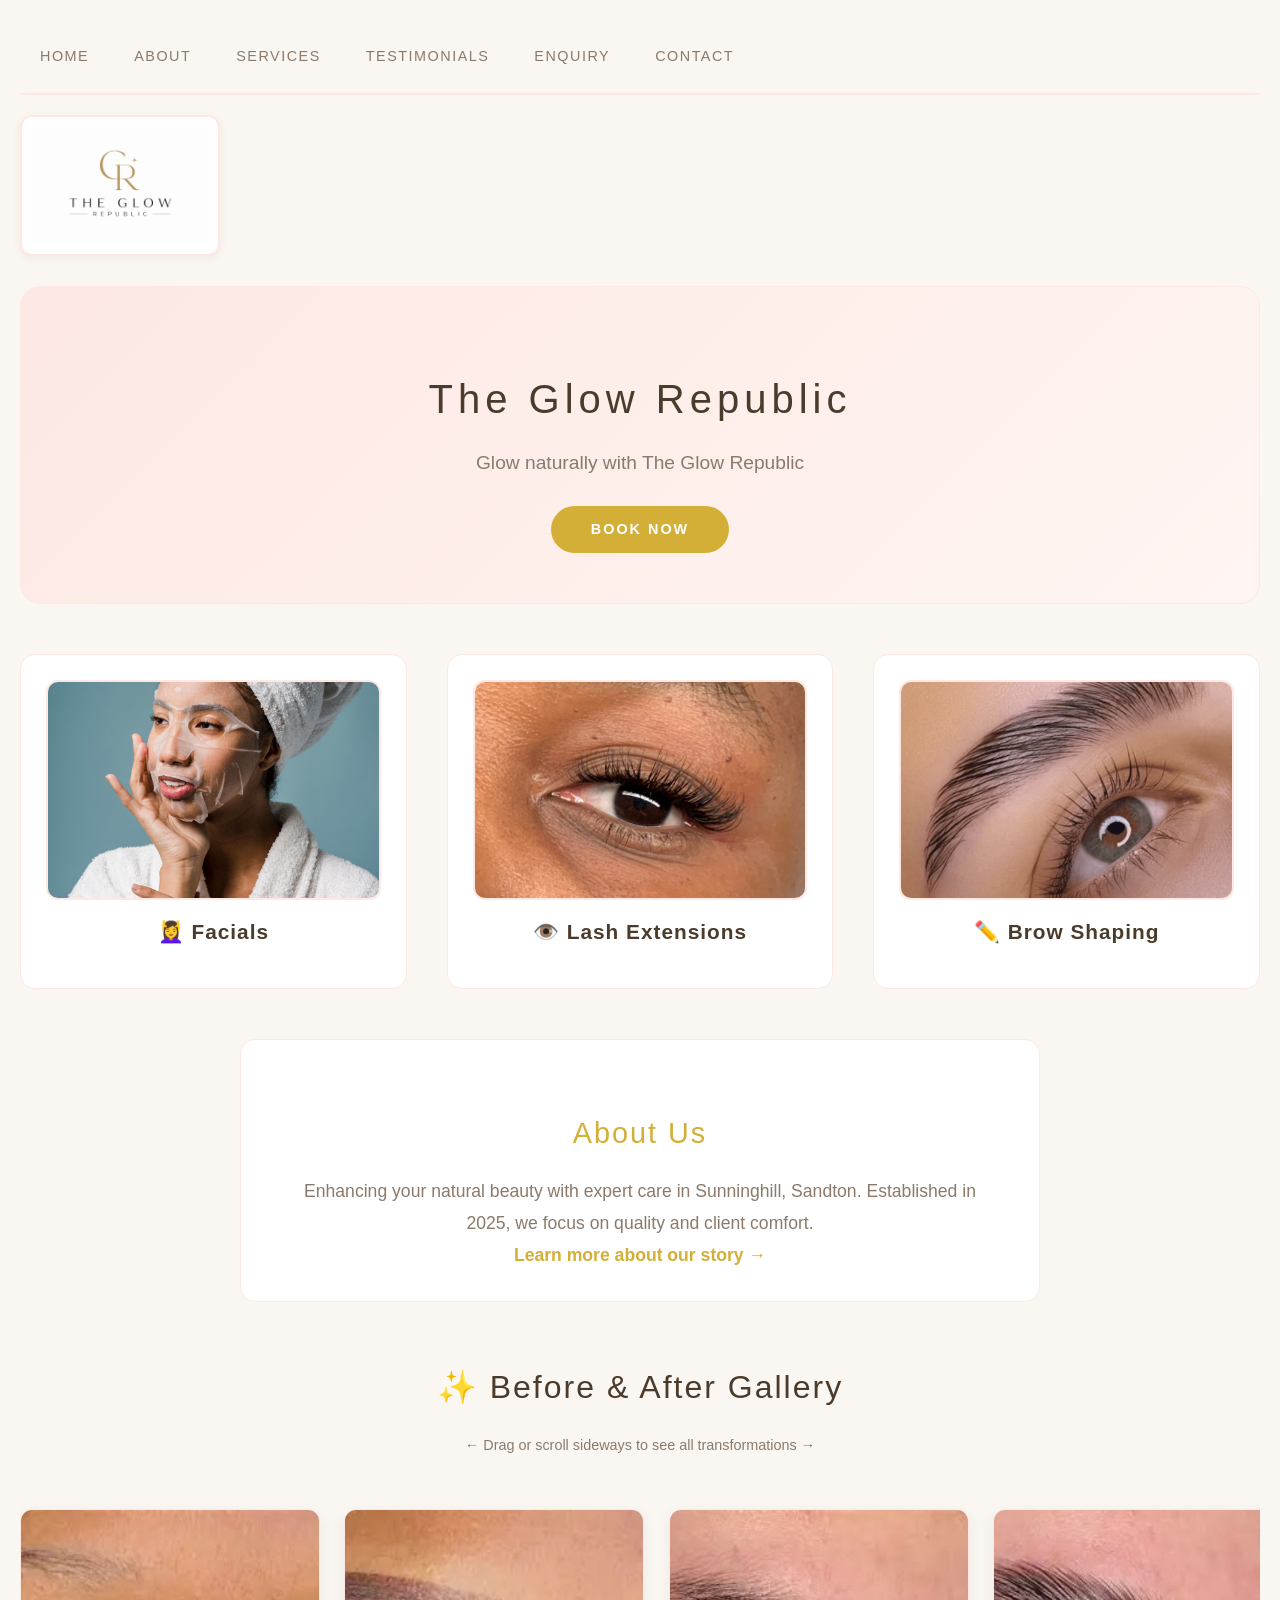
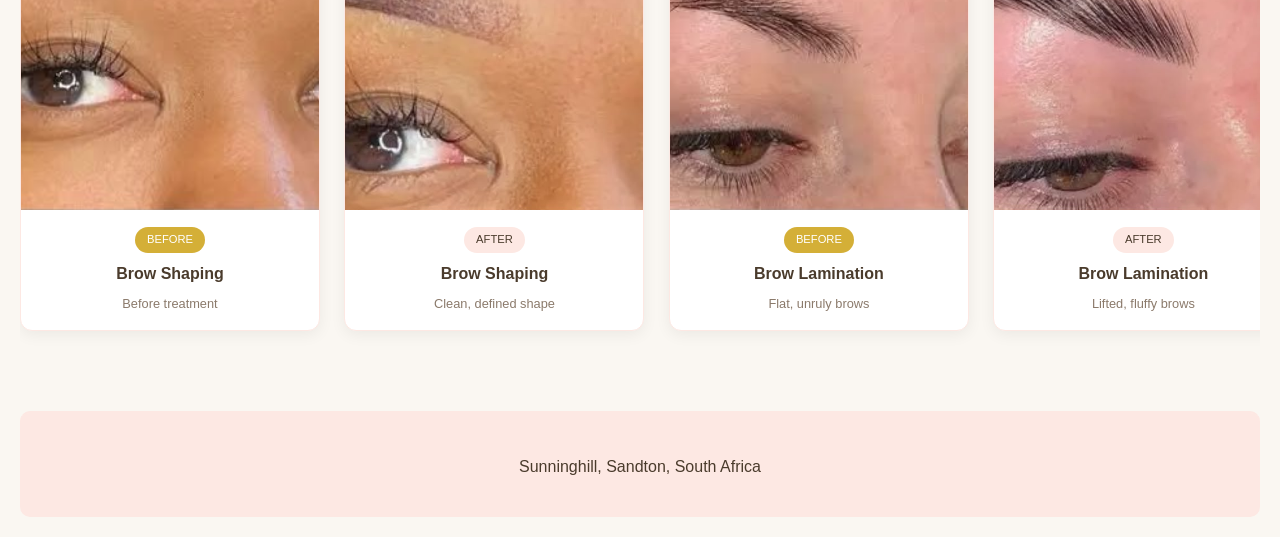
<file: index.html>
<!DOCTYPE html>
<html>
<head>
    <title>The Glow Republic | Brow Lamination, Lash Extensions & Facials in Sunninghill, Sandton</title>
    <link rel="stylesheet" href="css/style.css">
    <meta name="description" content="The Glow Republic offers premium brow lamination, lash extensions, and facial treatments in Sunninghill, Sandton. Book your appointment today and glow naturally.">
    <style>
        .hero {
            text-align: center;
            margin: 30px 0 50px;
            background: linear-gradient(135deg, #fde8e3, #fff5f2);
            padding: 50px 30px;
            border-radius: 20px;
            border: 1px solid #fde8e3;
        }
        
        .hero h1 {
            font-size: 2.5rem;
            font-weight: 300;
            letter-spacing: 5px;
            margin-bottom: 15px;
            color: #4a3b2c;
        }
        
        .hero p {
            font-size: 1.2rem;
            color: #8b7a6b;
            margin-bottom: 25px;
        }
        
        .btn {
            display: inline-block;
            background-color: #d4af37;
            color: white;
            padding: 12px 40px;
            border: none;
            text-decoration: none;
            letter-spacing: 2px;
            font-size: 0.9rem;
            transition: all 0.3s ease;
            border-radius: 30px;
            font-weight: bold;
        }
        
        .btn:hover {
            background-color: #c49a3a;
            transform: scale(1.05);
        }
        
        .services-row {
            display: flex;
            gap: 40px;
            justify-content: center;
            flex-wrap: wrap;
            margin: 50px 0;
        }
        
        .service-item {
            text-align: center;
            flex: 1;
            min-width: 250px;
            background: white;
            padding: 25px;
            border-radius: 15px;
            border: 1px solid #fde8e3;
            transition: all 0.3s ease;
        }
        
        .service-item:hover {
            border-color: #d4af37;
            transform: translateY(-5px);
            box-shadow: 0 8px 25px rgba(212, 175, 55, 0.12);
        }
        
        .service-item img {
            width: 100%;
            max-width: 350px;
            height: 220px;
            object-fit: cover;
            border-radius: 12px;
            border: 2px solid #fde8e3;
        }
        
        .service-item h3 {
            margin-top: 15px;
            color: #4a3b2c;
            font-size: 1.3rem;
            font-weight: 600;
        }
        
        .gallery-section {
            margin: 60px 0;
        }
        
        .gallery-title {
            text-align: center;
            margin-bottom: 30px;
        }
        
        .gallery-title h2 {
            color: #4a3b2c;
            font-size: 2rem;
        }
        
        .gallery-title p {
            color: #8b7a6b;
            font-size: 0.9rem;
        }
        
        .scroll-container {
            overflow-x: auto;
            white-space: nowrap;
            padding: 20px 0;
            scroll-behavior: smooth;
            cursor: grab;
        }
        
        .scroll-container:active {
            cursor: grabbing;
        }
        
        .scroll-wrapper {
            display: inline-block;
            white-space: nowrap;
        }
        
        .gallery-item {
            display: inline-block;
            width: 300px;
            margin-right: 20px;
            background: white;
            border-radius: 12px;
            overflow: hidden;
            border: 1px solid #fde8e3;
            transition: all 0.3s ease;
            white-space: normal;
            vertical-align: top;
        }
        
        .gallery-item:hover {
            border-color: #d4af37;
            transform: translateY(-5px);
            box-shadow: 0 8px 25px rgba(212, 175, 55, 0.12);
        }
        
        .gallery-item img {
            width: 100%;
            height: 300px;
            object-fit: cover;
            display: block;
        }
        
        .gallery-caption {
            padding: 15px;
            text-align: center;
        }
        
        .gallery-caption h4 {
            color: #4a3b2c;
            margin-bottom: 5px;
            font-size: 1rem;
        }
        
        .gallery-caption p {
            color: #8b7a6b;
            font-size: 0.8rem;
            margin: 0;
        }
        
        .before-badge {
            display: inline-block;
            background-color: #d4af37;
            color: white;
            font-size: 0.7rem;
            padding: 4px 12px;
            border-radius: 20px;
            margin-bottom: 8px;
        }
        
        .after-badge {
            display: inline-block;
            background-color: #fde8e3;
            color: #4a3b2c;
            font-size: 0.7rem;
            padding: 4px 12px;
            border-radius: 20px;
            margin-bottom: 8px;
        }
        
        .scroll-container::-webkit-scrollbar {
            height: 8px;
        }
        
        .scroll-container::-webkit-scrollbar-track {
            background: #fde8e3;
            border-radius: 10px;
        }
        
        .scroll-container::-webkit-scrollbar-thumb {
            background: #d4af37;
            border-radius: 10px;
        }
        
        .scroll-container::-webkit-scrollbar-thumb:hover {
            background: #c49a3a;
        }
        
        .logo-container {
            text-align: center;
            margin: 20px 0;
        }
        
        .site-logo {
            max-width: 200px;
            width: 100%;
            height: auto;
            background-color: white;
            padding: 10px;
            border-radius: 12px;
            border: 2px solid #fde8e3;
        }
        
        nav {
            padding: 20px 0 20px 20px;
            margin-bottom: 20px;
            border-bottom: 2px solid #fde8e3;
        }
        
        nav a {
            color: #8b7a6b;
            text-decoration: none;
            margin-right: 25px;
            font-size: 0.9rem;
            letter-spacing: 1.5px;
            text-transform: uppercase;
            font-weight: 500;
        }
        
        nav a:hover {
            color: #d4af37;
        }
        
        .about-section {
            background: white;
            padding: 30px;
            border-radius: 15px;
            border: 1px solid #fde8e3;
            margin: 30px 0;
            max-width: 800px;
            margin-left: auto;
            margin-right: auto;
        }
        
        .about-section h2 {
            color: #d4af37;
            text-align: center;
            font-size: 1.8rem;
        }
        
        .about-section p {
            text-align: center;
            color: #8b7a6b;
            font-size: 1.1rem;
            max-width: 700px;
            margin: 0 auto;
        }
        
        .about-section a {
            color: #d4af37;
            font-weight: bold;
        }
        
        .about-section a:hover {
            text-decoration: underline;
        }
        
        footer {
            text-align: center;
            padding: 40px 0 20px;
            border-top: 2px solid #fde8e3;
            margin-top: 50px;
            background-color: #fde8e3;
            border-radius: 10px;
        }
        
        footer p {
            color: #4a3b2c;
            font-weight: 500;
        }
        
        @media (max-width: 768px) {
            .services-row {
                flex-direction: column;
                gap: 30px;
            }
            .gallery-item {
                width: 260px;
            }
            .gallery-item img {
                height: 260px;
            }
            nav a {
                margin-right: 15px;
                font-size: 0.7rem;
            }
            .hero h1 {
                font-size: 1.8rem;
            }
            .service-item img {
                max-width: 100%;
                height: 180px;
            }
            .hero {
                padding: 30px 20px;
            }
            .site-logo {
                max-width: 140px;
                padding: 8px;
            }
        }
    </style>
</head>
<body>

    <nav>
        <a href="index.html">HOME</a>
        <a href="about.html">ABOUT</a>
        <a href="services.html">SERVICES</a>
        <a href="testimonials.html">TESTIMONIALS</a>
        <a href="enquiry.html">ENQUIRY</a>
        <a href="contact.html">CONTACT</a>
    </nav>

    <div class="logo-container">
        <img src="images/The Glow Republic logo.png" alt="The Glow Republic Logo" class="site-logo">
    </div>

    <div class="hero">
        <h1>The Glow Republic</h1>
        <p>Glow naturally with The Glow Republic</p>
        <a href="contact.html" class="btn">BOOK NOW</a>
    </div>

    <div class="services-row">
        <div class="service-item">
            <img src="images/Facials.jpg" alt="Facials">
            <h3>💆‍♀️ Facials</h3>
        </div>
        <div class="service-item">
            <img src="images/Lash Extensions.webp" alt="Lash Extensions">
            <h3>👁️ Lash Extensions</h3>
        </div>
        <div class="service-item">
            <img src="images/Brow Shaping.png" alt="Brow Shaping">
            <h3>✏️ Brow Shaping</h3>
        </div>
    </div>

    <div class="about-section">
        <h2>About Us</h2>
        <p>Enhancing your natural beauty with expert care in Sunninghill, Sandton. Established in 2025, we focus on quality and client comfort.</p>
        <p><a href="about.html">Learn more about our story →</a></p>
    </div>

    <div class="gallery-section">
        <div class="gallery-title">
            <h2>✨ Before & After Gallery</h2>
            <p>← Drag or scroll sideways to see all transformations →</p>
        </div>
        
        <div class="scroll-container">
            <div class="scroll-wrapper">
                <div class="gallery-item">
                    <img src="images/Brow Shaping before.jpeg" alt="Brows before">
                    <div class="gallery-caption">
                        <span class="before-badge">BEFORE</span>
                        <h4>Brow Shaping</h4>
                        <p>Before treatment</p>
                    </div>
                </div>
                <div class="gallery-item">
                    <img src="images/Brow Shaping after.jpeg" alt="Brows after">
                    <div class="gallery-caption">
                        <span class="after-badge">AFTER</span>
                        <h4>Brow Shaping</h4>
                        <p>Clean, defined shape</p>
                    </div>
                </div>
                <div class="gallery-item">
                    <img src="images/Brow Lamination before.jpeg" alt="Brow lamination before">
                    <div class="gallery-caption">
                        <span class="before-badge">BEFORE</span>
                        <h4>Brow Lamination</h4>
                        <p>Flat, unruly brows</p>
                    </div>
                </div>
                <div class="gallery-item">
                    <img src="images/Brow Lamination after.jpeg" alt="Brow lamination after">
                    <div class="gallery-caption">
                        <span class="after-badge">AFTER</span>
                        <h4>Brow Lamination</h4>
                        <p>Lifted, fluffy brows</p>
                    </div>
                </div>
                <div class="gallery-item">
                    <img src="images/Classic Lashes before.jpg" alt="Lashes before">
                    <div class="gallery-caption">
                        <span class="before-badge">BEFORE</span>
                        <h4>Classic Lashes</h4>
                        <p>Short natural lashes</p>
                    </div>
                </div>
                <div class="gallery-item">
                    <img src="images/Classic Lashes after.jpg" alt="Lashes after">
                    <div class="gallery-caption">
                        <span class="after-badge">AFTER</span>
                        <h4>Classic Lashes</h4>
                        <p>Natural extension set</p>
                    </div>
                </div>
                <div class="gallery-item">
                    <img src="images/Volume Lashes Before.png" alt="Volume lashes before">
                    <div class="gallery-caption">
                        <span class="before-badge">BEFORE</span>
                        <h4>Volume Lashes</h4>
                        <p>Sparse thin lashes</p>
                    </div>
                </div>
                <div class="gallery-item">
                    <img src="images/Volume Lashes After.jpeg" alt="Volume lashes after">
                    <div class="gallery-caption">
                        <span class="after-badge">AFTER</span>
                        <h4>Volume Lashes</h4>
                        <p>Full dramatic set</p>
                    </div>
                </div>
                <div class="gallery-item">
                    <img src="images/Deep Clean Facial.jpg" alt="Deep clean facial before">
                    <div class="gallery-caption">
                        <span class="before-badge">BEFORE</span>
                        <h4>Deep Clean Facial</h4>
                        <p>Congested dull skin</p>
                    </div>
                </div>
                <div class="gallery-item">
                    <img src="images/Deep Clean Facial after.jpg" alt="Deep clean facial after">
                    <div class="gallery-caption">
                        <span class="after-badge">AFTER</span>
                        <h4>Deep Clean Facial</h4>
                        <p>Clear glowing skin</p>
                    </div>
                </div>
                <div class="gallery-item">
                    <img src="images/algae.png" alt="Algae peel before">
                    <div class="gallery-caption">
                        <span class="before-badge">BEFORE</span>
                        <h4>Hydrating Facial</h4>
                        <p>Dry dehydrated skin</p>
                    </div>
                </div>
                <div class="gallery-item">
                    <img src="images/algae peel after.png" alt="Algae peel after">
                    <div class="gallery-caption">
                        <span class="after-badge">AFTER</span>
                        <h4>Hydrating Facial</h4>
                        <p>Plump radiant skin</p>
                    </div>
                </div>
                <div class="gallery-item">
                    <img src="images/Our Studio.jpeg" alt="Studio">
                    <div class="gallery-caption">
                        <h4>Our Studio</h4>
                        <p>Relaxing space</p>
                    </div>
                </div>
                <div class="gallery-item">
                    <img src="images/Lash Application.jpg" alt="Lash application">
                    <div class="gallery-caption">
                        <h4>Lash Application</h4>
                        <p>Precision and care</p>
                    </div>
                </div>
                <div class="gallery-item">
                    <img src="images/Custom Facial.jpg" alt="Facial treatment">
                    <div class="gallery-caption">
                        <h4>Custom Facial</h4>
                        <p>Tailored to your skin</p>
                    </div>
                </div>
                <div class="gallery-item">
                    <img src="images/Warm Welcome.jpg" alt="Reception">
                    <div class="gallery-caption">
                        <h4>Warm Welcome</h4>
                        <p>Comfortable, elegant</p>
                    </div>
                </div>
            </div>
        </div>
    </div>

    <footer>
        <p>Sunninghill, Sandton, South Africa</p>
    </footer>

</body>
</html>
</file>
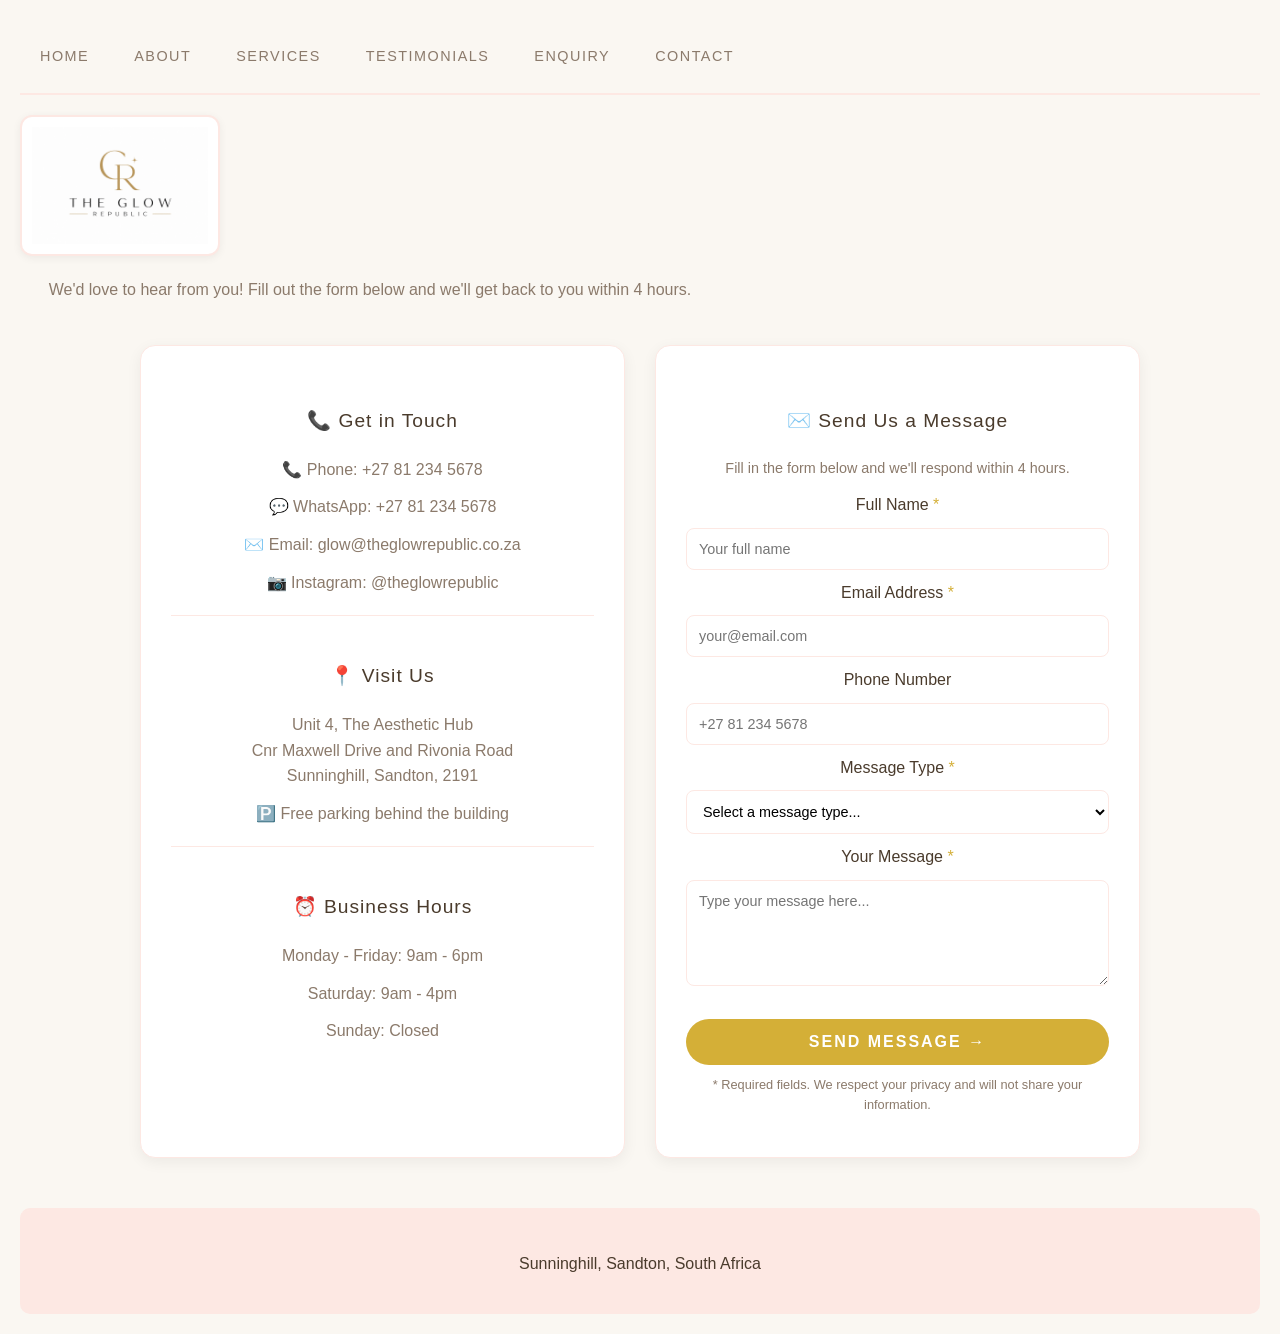
<file: contact.html>
<!DOCTYPE html>
<html lang="en">
<head>
    <meta charset="UTF-8">
    <meta name="viewport" content="width=device-width, initial-scale=1.0">
    <title>Contact The Glow Republic | Book Your Appointment in Sunninghill, Sandton</title>
    <meta name="description" content="Contact The Glow Republic to book your brow, lash, or facial treatment in Sunninghill, Sandton. Call, WhatsApp, or email us today.">
    <link rel="stylesheet" href="css/style.css">
    <style>
        .two-columns {
            display: flex;
            gap: 30px;
            max-width: 1000px;
            margin: 40px auto;
            flex-wrap: wrap;
        }
        
        .contact-card {
            flex: 1;
            background: white;
            padding: 30px;
            text-align: center;
            border: 1px solid #fde8e3;
            transition: all 0.3s ease;
            min-width: 250px;
            border-radius: 15px;
        }
        
        .contact-card:hover {
            border-color: #d4af37;
            box-shadow: 0 8px 25px rgba(212, 175, 55, 0.08);
        }
        
        .contact-card h3 {
            margin-bottom: 20px;
            color: #4a3b2c;
            letter-spacing: 1px;
            font-size: 1.2rem;
        }
        
        .contact-card p {
            margin-bottom: 12px;
            color: #8b7a6b;
            line-height: 1.6;
        }
        
        input, select, textarea {
            width: 100%;
            padding: 12px;
            margin: 10px 0;
            border: 1px solid #fde8e3;
            border-radius: 8px;
            background-color: white;
            font-family: inherit;
            font-size: 0.9rem;
            transition: all 0.3s ease;
        }
        
        input:focus, select:focus, textarea:focus {
            outline: none;
            border-color: #d4af37;
            box-shadow: 0 0 0 3px rgba(212, 175, 55, 0.15);
        }
        
        .submit-btn {
            background-color: #d4af37;
            color: white;
            padding: 14px 25px;
            border: none;
            border-radius: 30px;
            cursor: pointer;
            font-weight: bold;
            letter-spacing: 2px;
            width: 100%;
            margin-top: 15px;
            transition: all 0.3s ease;
            font-size: 1rem;
        }
        
        .submit-btn:hover {
            background-color: #c49a3a;
            transform: scale(1.02);
        }
        
        .logo-container {
            text-align: center;
            margin: 20px 0;
        }
        
        .site-logo {
            max-width: 200px;
            width: 100%;
            height: auto;
            background-color: white;
            padding: 10px;
            border-radius: 12px;
            border: 2px solid #fde8e3;
        }
        
        .page-intro {
            text-align: center;
            margin: 20px 0 30px;
            color: #8b7a6b;
        }
        
        footer {
            text-align: center;
            padding: 40px 0 20px;
            border-top: 2px solid #fde8e3;
            margin-top: 50px;
            background-color: #fde8e3;
            border-radius: 10px;
        }
        
        footer p {
            color: #4a3b2c;
            font-weight: 500;
        }
        
        nav {
            padding: 20px 0 20px 20px;
            margin-bottom: 20px;
            border-bottom: 2px solid #fde8e3;
        }
        
        nav a {
            color: #8b7a6b;
            text-decoration: none;
            margin-right: 25px;
            font-size: 0.9rem;
            letter-spacing: 1.5px;
            text-transform: uppercase;
            font-weight: 500;
        }
        
        nav a:hover {
            color: #d4af37;
        }
        
        .required {
            color: #d4af37;
        }
        
        .form-note {
            font-size: 0.8rem;
            color: #8b7a6b;
            text-align: center;
            margin-top: 10px;
        }
        
        @media (max-width: 768px) {
            .two-columns {
                flex-direction: column;
                gap: 20px;
                margin: 20px auto;
            }
            .contact-card {
                padding: 20px;
            }
            nav a {
                margin-right: 15px;
                font-size: 0.7rem;
            }
            .site-logo {
                max-width: 140px;
                padding: 8px;
            }
        }
    </style>
</head>
<body>

    <nav>
        <a href="index.html">HOME</a>
        <a href="about.html">ABOUT</a>
        <a href="services.html">SERVICES</a>
        <a href="testimonials.html">TESTIMONIALS</a>
        <a href="enquiry.html">ENQUIRY</a>
        <a href="contact.html">CONTACT</a>
    </nav>

    <div class="logo-container">
        <img src="images/The Glow Republic logo.png" alt="The Glow Republic logo" class="site-logo">
    </div>

    <p class="page-intro">We'd love to hear from you! Fill out the form below and we'll get back to you within 4 hours.</p>

    <div class="two-columns">
        <!-- CONTACT DETAILS -->
        <div class="contact-card">
            <h3>📞 Get in Touch</h3>
            <p>📞 Phone: +27 81 234 5678</p>
            <p>💬 WhatsApp: +27 81 234 5678</p>
            <p>✉️ Email: glow@theglowrepublic.co.za</p>
            <p>📷 Instagram: @theglowrepublic</p>
            
            <div style="margin-top: 20px; padding-top: 15px; border-top: 1px solid #fde8e3;">
                <h3>📍 Visit Us</h3>
                <p>Unit 4, The Aesthetic Hub<br>Cnr Maxwell Drive and Rivonia Road<br>Sunninghill, Sandton, 2191</p>
                <p>🅿️ Free parking behind the building</p>
            </div>
            
            <div style="margin-top: 20px; padding-top: 15px; border-top: 1px solid #fde8e3;">
                <h3>⏰ Business Hours</h3>
                <p>Monday - Friday: 9am - 6pm</p>
                <p>Saturday: 9am - 4pm</p>
                <p>Sunday: Closed</p>
            </div>
        </div>
        
        <!-- CONTACT FORM -->
        <div class="contact-card">
            <h3>✉️ Send Us a Message</h3>
            <p style="font-size: 0.9rem;">Fill in the form below and we'll respond within 4 hours.</p>
            
            <form action="#" method="POST" id="contactForm">
                <label for="contact-name">Full Name <span class="required">*</span></label>
                <input type="text" id="contact-name" name="name" placeholder="Your full name" required>
                
                <label for="contact-email">Email Address <span class="required">*</span></label>
                <input type="email" id="contact-email" name="email" placeholder="your@email.com" required>
                
                <label for="contact-phone">Phone Number</label>
                <input type="tel" id="contact-phone" name="phone" placeholder="+27 81 234 5678">
                
                <label for="contact-subject">Message Type <span class="required">*</span></label>
                <select id="contact-subject" name="subject" required>
                    <option value="">Select a message type...</option>
                    <option value="general">General Enquiry</option>
                    <option value="booking">Booking Request</option>
                    <option value="feedback">Feedback</option>
                    <option value="complaint">Complaint</option>
                    <option value="other">Other</option>
                </select>
                
                <label for="contact-message">Your Message <span class="required">*</span></label>
                <textarea id="contact-message" name="message" rows="5" placeholder="Type your message here..." required></textarea>
                
                <button type="submit" class="submit-btn">SEND MESSAGE →</button>
            </form>
            
            <p class="form-note">* Required fields. We respect your privacy and will not share your information.</p>
        </div>
    </div>

    <footer>
        <p>Sunninghill, Sandton, South Africa</p>
    </footer>

</body>
</html>
</file>
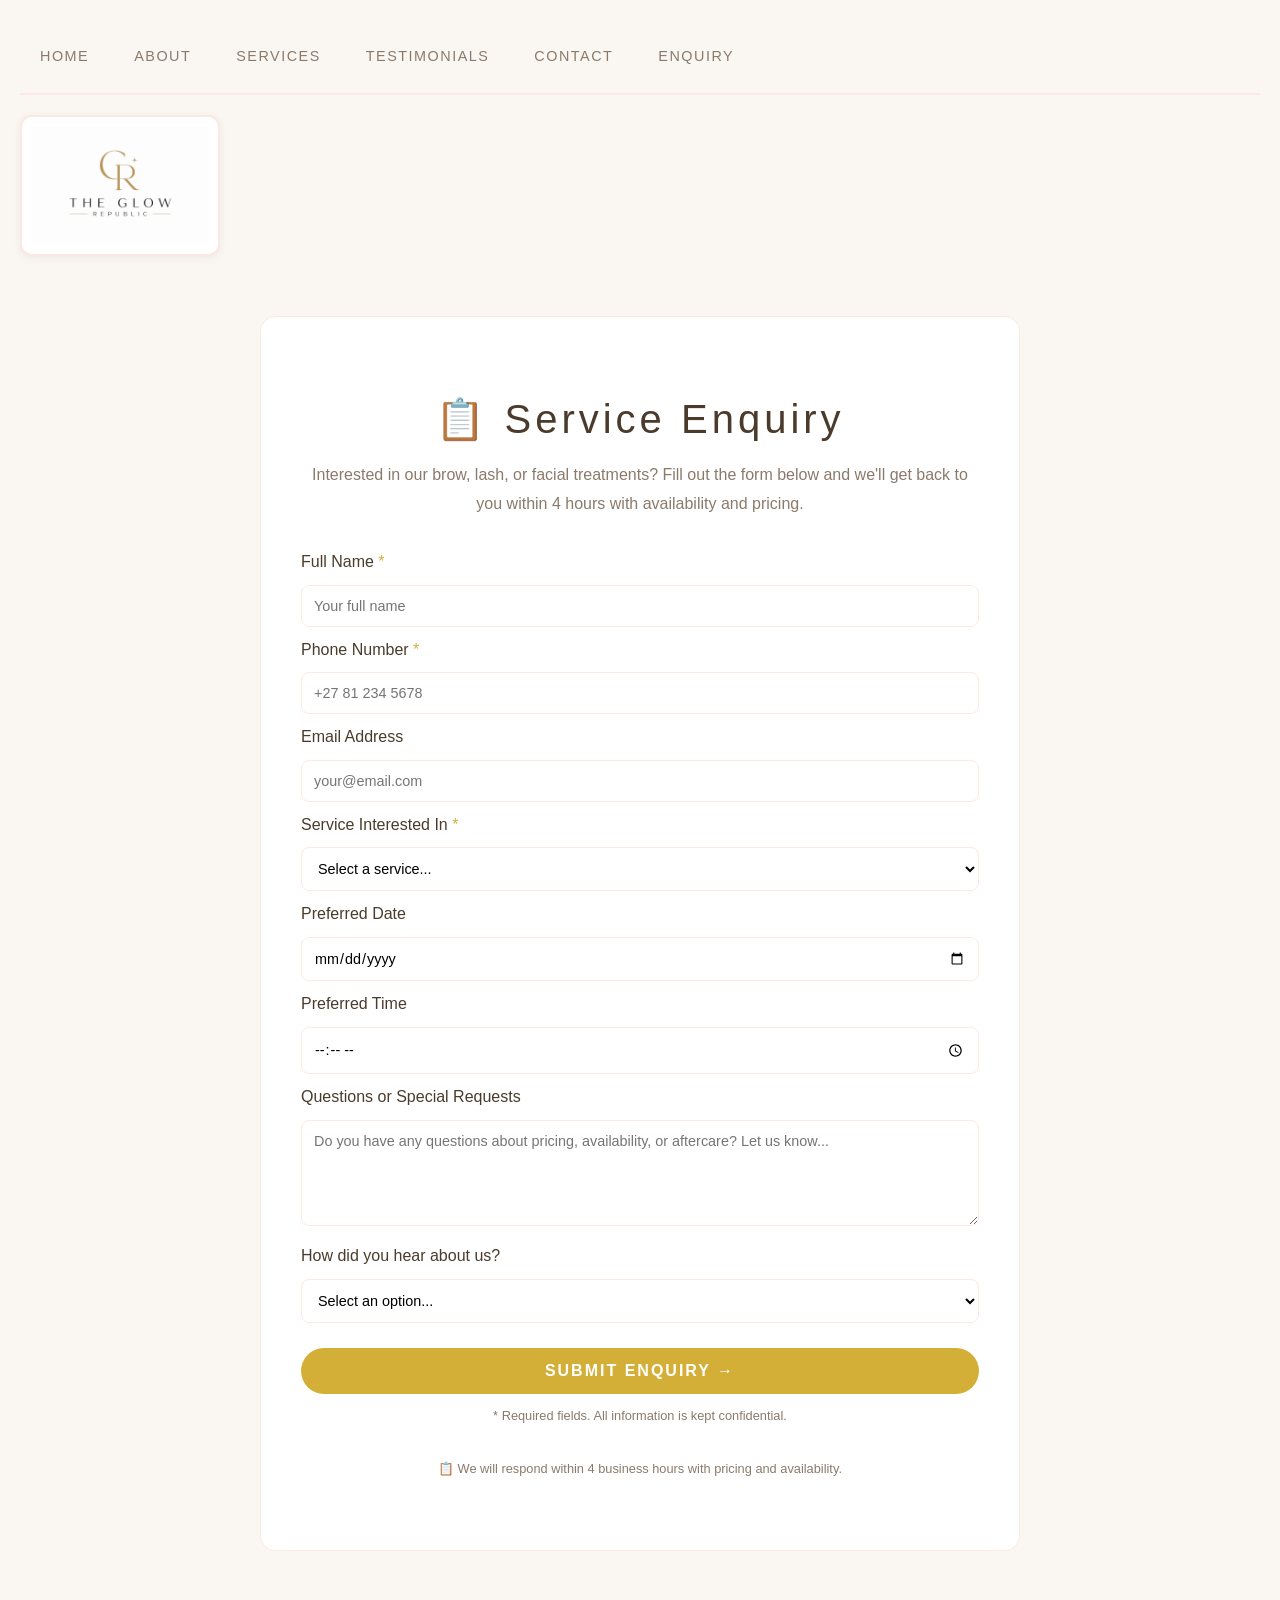
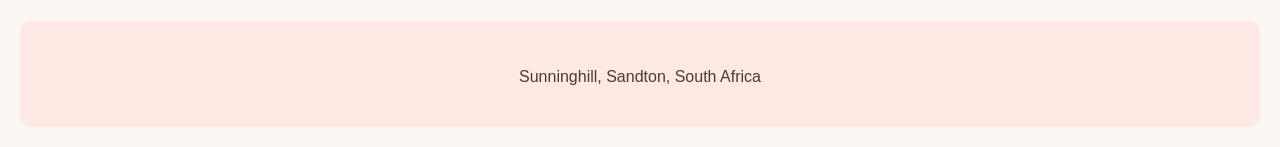
<file: enquiry.html>
<!DOCTYPE html>
<html lang="en">
<head>
    <meta charset="UTF-8">
    <meta name="viewport" content="width=device-width, initial-scale=1.0">
    <title>Enquiry | The Glow Republic</title>
    <meta name="description" content="Enquire about brow lamination, lash extensions, facials and other beauty services at The Glow Republic in Sunninghill, Sandton.">
    <link rel="stylesheet" href="css/style.css">
    <style>
        .enquiry-container {
            max-width: 800px;
            margin: 40px auto;
            padding: 20px;
        }
        
        .enquiry-card {
            background: white;
            padding: 40px;
            border: 1px solid #fde8e3;
            transition: all 0.3s ease;
            border-radius: 15px;
        }
        
        .enquiry-card:hover {
            border-color: #d4af37;
            box-shadow: 0 8px 25px rgba(212, 175, 55, 0.08);
        }
        
        .enquiry-card h1 {
            text-align: center;
            margin-bottom: 10px;
            font-size: 2.5rem;
            color: #4a3b2c;
        }
        
        .enquiry-card p {
            text-align: center;
            color: #8b7a6b;
            margin-bottom: 30px;
        }
        
        input, select, textarea {
            width: 100%;
            padding: 12px;
            margin: 10px 0;
            border: 1px solid #fde8e3;
            border-radius: 8px;
            background-color: white;
            font-family: inherit;
            font-size: 0.9rem;
            transition: all 0.3s ease;
        }
        
        input:focus, select:focus, textarea:focus {
            outline: none;
            border-color: #d4af37;
            box-shadow: 0 0 0 3px rgba(212, 175, 55, 0.15);
        }
        
        .submit-btn {
            background-color: #d4af37;
            color: white;
            padding: 14px 25px;
            border: none;
            border-radius: 30px;
            cursor: pointer;
            font-weight: bold;
            letter-spacing: 2px;
            width: 100%;
            margin-top: 15px;
            transition: all 0.3s ease;
            font-size: 1rem;
        }
        
        .submit-btn:hover {
            background-color: #c49a3a;
            transform: scale(1.02);
        }
        
        .required {
            color: #d4af37;
        }
        
        .form-note {
            font-size: 0.8rem;
            color: #8b7a6b;
            text-align: center;
            margin-top: 10px;
        }
        
        .logo-container {
            text-align: center;
            margin: 20px 0;
        }
        
        .site-logo {
            max-width: 200px;
            width: 100%;
            height: auto;
            background-color: white;
            padding: 10px;
            border-radius: 12px;
            border: 2px solid #fde8e3;
        }
        
        footer {
            text-align: center;
            padding: 40px 0 20px;
            border-top: 2px solid #fde8e3;
            margin-top: 50px;
            background-color: #fde8e3;
            border-radius: 10px;
        }
        
        footer p {
            color: #4a3b2c;
            font-weight: 500;
        }
        
        nav {
            padding: 20px 0 20px 20px;
            margin-bottom: 20px;
            border-bottom: 2px solid #fde8e3;
        }
        
        nav a {
            color: #8b7a6b;
            text-decoration: none;
            margin-right: 25px;
            font-size: 0.9rem;
            letter-spacing: 1.5px;
            text-transform: uppercase;
            font-weight: 500;
        }
        
        nav a:hover {
            color: #d4af37;
        }
        
        @media (max-width: 768px) {
            .enquiry-card {
                padding: 20px;
            }
            .enquiry-card h1 {
                font-size: 2rem;
            }
            nav a {
                margin-right: 15px;
                font-size: 0.7rem;
            }
            .site-logo {
                max-width: 140px;
                padding: 8px;
            }
        }
    </style>
</head>
<body>

    <nav>
        <a href="index.html">HOME</a>
        <a href="about.html">ABOUT</a>
        <a href="services.html">SERVICES</a>
        <a href="testimonials.html">TESTIMONIALS</a>
        <a href="contact.html">CONTACT</a>
        <a href="enquiry.html">ENQUIRY</a>
    </nav>

    <div class="logo-container">
        <img src="images/The Glow Republic logo.png" alt="The Glow Republic Logo" class="site-logo">
    </div>

    <div class="enquiry-container">
        <div class="enquiry-card">
            <h1>📋 Service Enquiry</h1>
            <p>Interested in our brow, lash, or facial treatments? Fill out the form below and we'll get back to you within 4 hours with availability and pricing.</p>
            
            <form action="#" method="POST" id="enquiryForm">
                <label for="enquiry-name">Full Name <span class="required">*</span></label>
                <input type="text" id="enquiry-name" name="name" placeholder="Your full name" required>
                
                <label for="enquiry-phone">Phone Number <span class="required">*</span></label>
                <input type="tel" id="enquiry-phone" name="phone" placeholder="+27 81 234 5678" required>
                
                <label for="enquiry-email">Email Address</label>
                <input type="email" id="enquiry-email" name="email" placeholder="your@email.com">
                
                <label for="enquiry-service">Service Interested In <span class="required">*</span></label>
                <select id="enquiry-service" name="service" required>
                    <option value="">Select a service...</option>
                    <option value="brow-shaping">Brow Shaping</option>
                    <option value="brow-lamination">Brow Lamination</option>
                    <option value="brow-tint">Brow Tint</option>
                    <option value="sword-ombre">Sword Ombré Brows</option>
                    <option value="microblading">Microblading</option>
                    <option value="classic-lashes">Classic Lash Extensions</option>
                    <option value="volume-lashes">Volume Lash Extensions</option>
                    <option value="lash-lift">Lash Lift + Tint</option>
                    <option value="hydrating-facial">Hydrating Facial</option>
                    <option value="deep-clean-facial">Deep Clean Facial</option>
                    <option value="algae-peel">Algae Peel</option>
                    <option value="chemical-peel">Chemical Peel</option>
                    <option value="package">Package / Membership</option>
                    <option value="not-sure">Not sure - consultation needed</option>
                </select>
                
                <label for="enquiry-date">Preferred Date</label>
                <input type="date" id="enquiry-date" name="preferred-date">
                
                <label for="enquiry-time">Preferred Time</label>
                <input type="time" id="enquiry-time" name="preferred-time">
                
                <label for="enquiry-message">Questions or Special Requests</label>
                <textarea id="enquiry-message" name="message" rows="5" placeholder="Do you have any questions about pricing, availability, or aftercare? Let us know..."></textarea>
                
                <label for="enquiry-hear">How did you hear about us?</label>
                <select id="enquiry-hear" name="hear-about">
                    <option value="">Select an option...</option>
                    <option value="instagram">Instagram</option>
                    <option value="facebook">Facebook</option>
                    <option value="tiktok">TikTok</option>
                    <option value="google">Google Search</option>
                    <option value="word-of-mouth">Word of Mouth</option>
                    <option value="walk-in">Walk-in</option>
                    <option value="other">Other</option>
                </select>
                
                <button type="submit" class="submit-btn">SUBMIT ENQUIRY →</button>
            </form>
            
            <p class="form-note">* Required fields. All information is kept confidential.</p>
            <p class="form-note">📋 We will respond within 4 business hours with pricing and availability.</p>
        </div>
    </div>

    <footer>
        <p>Sunninghill, Sandton, South Africa</p>
    </footer>

</body>
</html>
</file>
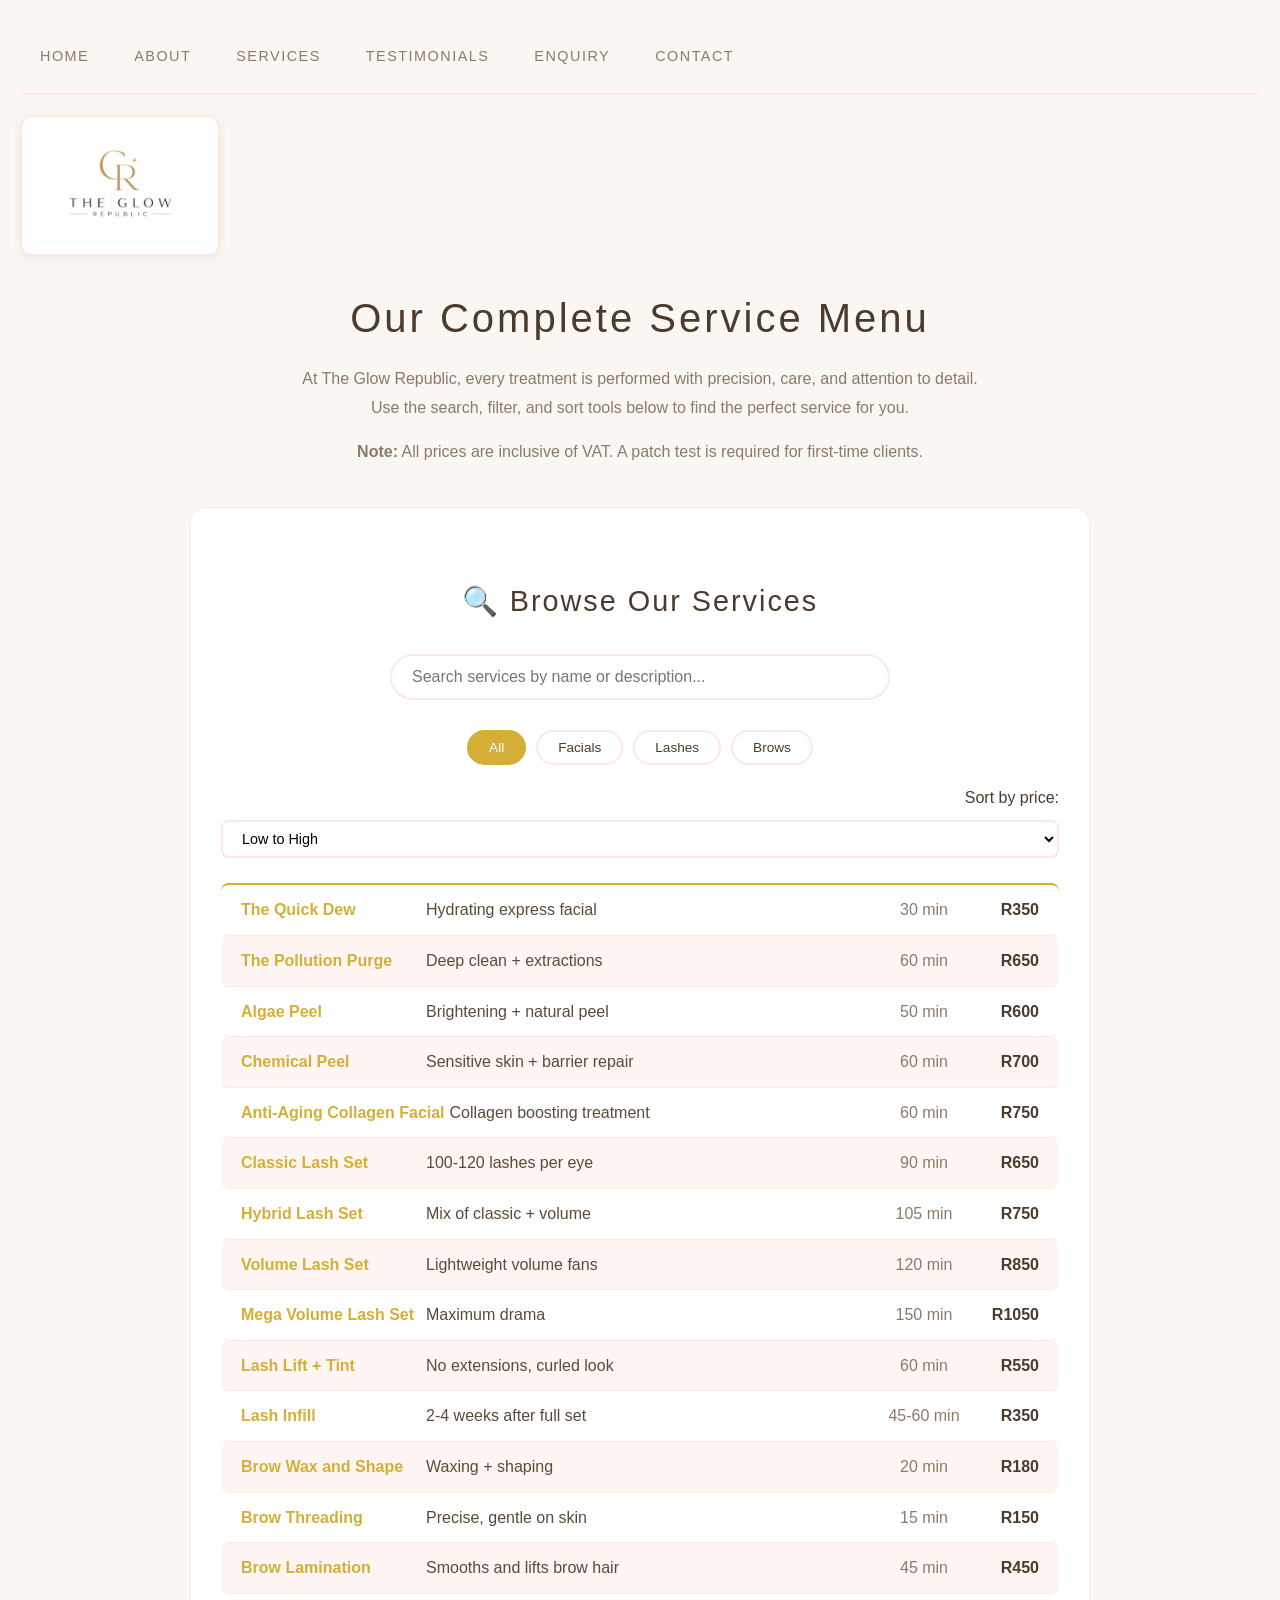
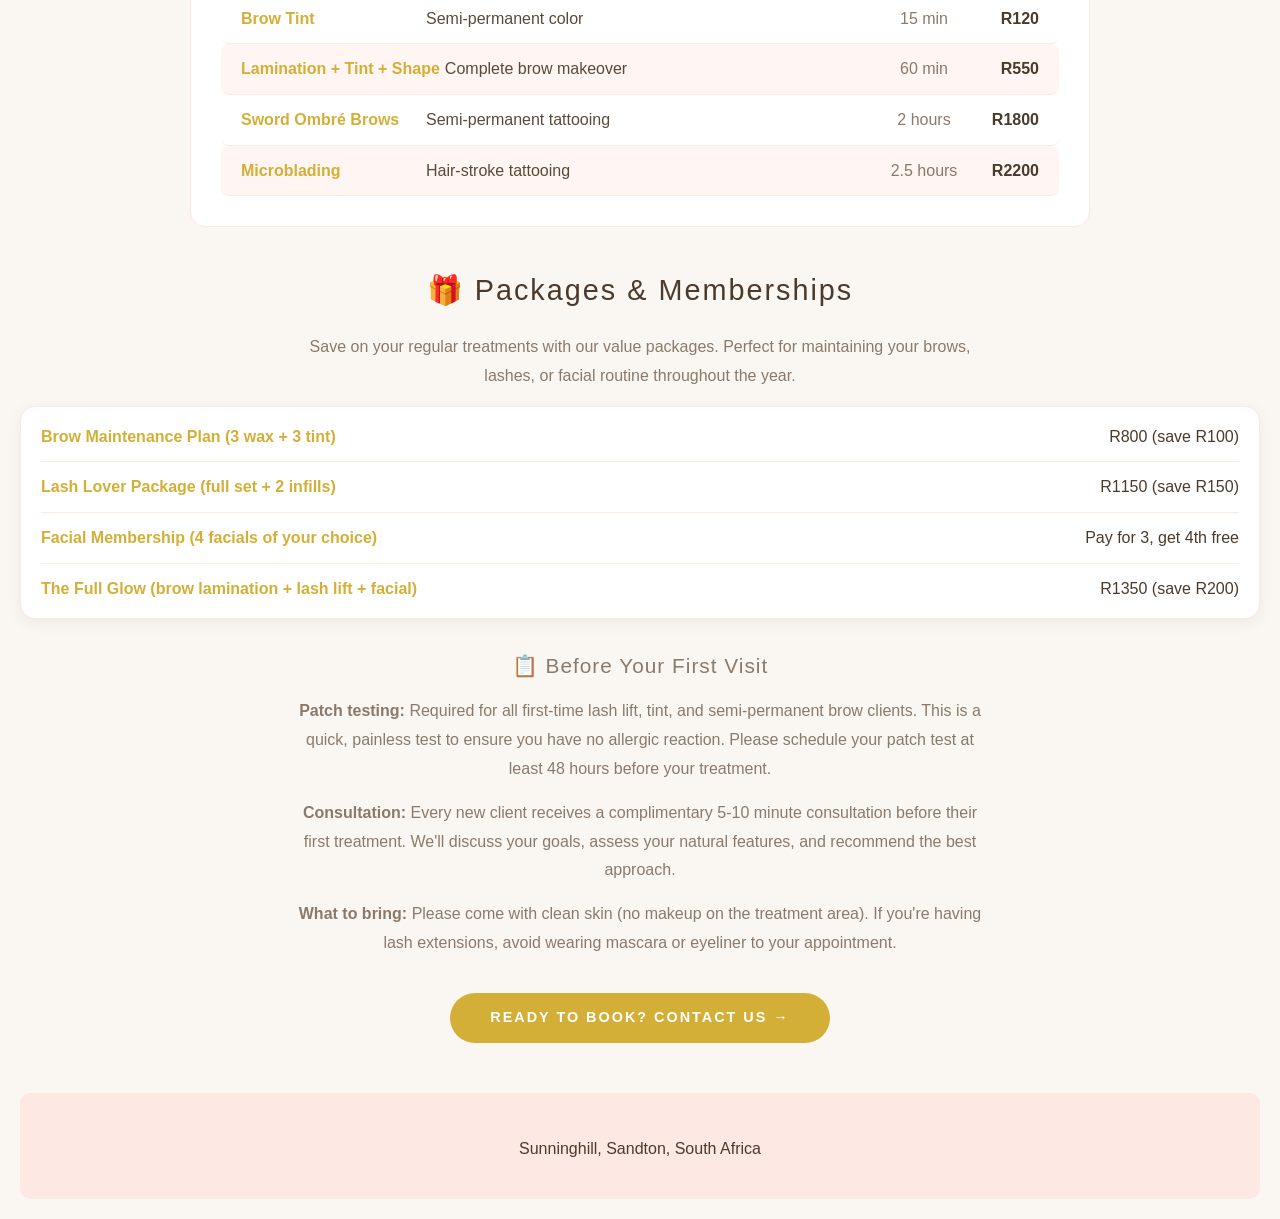
<file: services.html>
<!DOCTYPE html>
<html>
<head>
   <title>Services | Brow Lamination, Lash Extensions & Facials | The Glow Republic</title>
<meta name="description" content="Explore our complete service menu at The Glow Republic. Brow lamination, lash extensions, facials, microblading and more in Sunninghill, Sandton.">
    <link rel="stylesheet" href="css/style.css">
    <style>
        .logo-container {
            text-align: center;
            margin: 20px 0;
        }
        
        .site-logo {
            max-width: 200px;
            width: 100%;
            height: auto;
            background-color: white;
            padding: 10px;
            border-radius: 12px;
            border: 2px solid #fde8e3;
        }
        
        .btn {
            display: inline-block;
            background-color: #d4af37;
            color: white;
            padding: 12px 40px;
            border: none;
            text-decoration: none;
            letter-spacing: 2px;
            font-size: 0.9rem;
            transition: all 0.3s ease;
            border-radius: 30px;
            font-weight: bold;
        }
        
        .btn:hover {
            background-color: #c49a3a;
            transform: scale(1.05);
        }
        
        footer {
            text-align: center;
            padding: 40px 0 20px;
            border-top: 2px solid #fde8e3;
            margin-top: 50px;
            background-color: #fde8e3;
            border-radius: 10px;
        }
        
        footer p {
            color: #4a3b2c;
            font-weight: 500;
        }
        
        nav {
            padding: 20px 0 20px 20px;
            margin-bottom: 20px;
            border-bottom: 2px solid #fde8e3;
        }
        
        nav a {
            color: #8b7a6b;
            text-decoration: none;
            margin-right: 25px;
            font-size: 0.9rem;
            letter-spacing: 1.5px;
            text-transform: uppercase;
            font-weight: 500;
        }
        
        nav a:hover {
            color: #d4af37;
        }
        
        h1 {
            text-align: center;
            font-size: 2.5rem;
            color: #4a3b2c;
            font-weight: 300;
            letter-spacing: 3px;
            margin: 30px 0 15px;
        }
        
        h2 {
            text-align: center;
            font-size: 1.8rem;
            color: #4a3b2c;
            font-weight: 400;
            letter-spacing: 2px;
            margin: 40px 0 20px;
        }
        
        h3 {
            text-align: center;
            font-size: 1.3rem;
            color: #8b7a6b;
            font-weight: 500;
            letter-spacing: 1px;
            margin: 30px 0 15px;
        }
        
        p {
            color: #8b7a6b;
            line-height: 1.8;
            text-align: center;
            max-width: 700px;
            margin-left: auto;
            margin-right: auto;
        }

        /* ============================================
           DYNAMIC SERVICES SECTION
           ============================================ */
        .dynamic-section {
            max-width: 900px;
            margin: 40px auto;
            padding: 30px;
            background: white;
            border-radius: 15px;
            border: 1px solid #fde8e3;
        }
        
        .search-container {
            text-align: center;
            margin: 20px 0;
        }
        
        #search-input {
            width: 100%;
            max-width: 500px;
            padding: 12px 20px;
            border: 2px solid #fde8e3;
            border-radius: 30px;
            font-size: 1rem;
            transition: border-color 0.3s ease;
        }
        
        #search-input:focus {
            outline: none;
            border-color: #d4af37;
            box-shadow: 0 0 0 3px rgba(212, 175, 55, 0.2);
        }
        
        .filter-container {
            display: flex;
            gap: 10px;
            justify-content: center;
            flex-wrap: wrap;
            margin: 20px 0;
        }
        
        .filter-btn {
            padding: 8px 20px;
            border: 2px solid #fde8e3;
            border-radius: 25px;
            background: white;
            color: #4a3b2c;
            cursor: pointer;
            transition: all 0.3s ease;
            font-size: 0.85rem;
        }
        
        .filter-btn:hover {
            border-color: #d4af37;
            transform: translateY(-2px);
        }
        
        .filter-btn.active {
            background: #d4af37;
            color: white;
            border-color: #d4af37;
        }
        
        .sort-container {
            text-align: right;
            margin: 15px 0;
        }
        
        .sort-container select {
            padding: 8px 15px;
            border: 2px solid #fde8e3;
            border-radius: 8px;
            background: white;
            font-size: 0.9rem;
            cursor: pointer;
        }
        
        .sort-container select:focus {
            outline: none;
            border-color: #d4af37;
        }
        
        #dynamic-services .service-row {
            display: flex;
            justify-content: space-between;
            align-items: center;
            padding: 12px 20px;
            border-bottom: 1px solid #fde8e3;
            transition: background-color 0.3s ease;
            flex-wrap: wrap;
            gap: 5px;
            border-radius: 8px;
        }
        
        #dynamic-services .service-row:nth-child(even) {
            background-color: #fff5f2;
        }
        
        #dynamic-services .service-row:hover {
            background-color: #fde8e3;
        }
        
        #dynamic-services .service-row .name {
            font-weight: bold;
            color: #d4af37;
            min-width: 180px;
        }
        
        #dynamic-services .service-row .description {
            color: #5a4a3a;
            flex: 1;
            min-width: 150px;
        }
        
        #dynamic-services .service-row .duration {
            color: #8b7a6b;
            min-width: 80px;
            text-align: center;
        }
        
        #dynamic-services .service-row .price {
            font-weight: bold;
            color: #4a3b2c;
            min-width: 70px;
            text-align: right;
        }
        
        /* PACKAGES SECTION */
        .menu-list {
            background-color: white;
            border-radius: 15px;
            padding: 5px 20px;
            margin: 15px 0 25px;
            border: 1px solid #fde8e3;
            transition: all 0.3s ease;
        }
        
        .menu-list:hover {
            border-color: #d4af37;
            box-shadow: 0 8px 25px rgba(212, 175, 55, 0.08);
        }
        
        .service-row-static {
            display: flex;
            justify-content: space-between;
            padding: 12px 0;
            border-bottom: 1px solid #fde8e3;
        }
        
        .service-row-static:last-child {
            border-bottom: none;
        }
        
        .service-row-static:hover {
            background-color: #fde8e3;
            border-radius: 8px;
            padding: 12px 15px;
            margin: 0 -15px;
        }
        
        .name-static {
            font-weight: bold;
            color: #d4af37;
        }
        
        .service-description {
            font-size: 0.9rem;
            color: #8b7a6b;
            margin-top: 20px;
            padding: 15px;
            background-color: #fde8e3;
            border-radius: 10px;
        }
        
        @media (max-width: 768px) {
            .service-row-static {
                flex-direction: column;
                text-align: center;
                gap: 5px;
            }
            nav a {
                margin-right: 15px;
                font-size: 0.7rem;
            }
            .site-logo {
                max-width: 140px;
                padding: 8px;
            }
            h1 {
                font-size: 2rem;
            }
            h2 {
                font-size: 1.4rem;
            }
            
            #dynamic-services .service-row {
                flex-direction: column;
                text-align: center;
                padding: 15px;
            }
            #dynamic-services .service-row .name,
            #dynamic-services .service-row .description,
            #dynamic-services .service-row .duration,
            #dynamic-services .service-row .price {
                min-width: auto;
                text-align: center;
            }
            .filter-container {
                gap: 8px;
            }
            .filter-btn {
                padding: 6px 14px;
                font-size: 0.75rem;
            }
            .sort-container {
                text-align: center;
            }
        }
    </style>
</head>
<body>

    <nav>
        <a href="index.html">HOME</a>
        <a href="about.html">ABOUT</a>
        <a href="services.html">SERVICES</a>
        <a href="testimonials.html">TESTIMONIALS</a>
        <a href="enquiry.html">ENQUIRY</a>
        <a href="contact.html">CONTACT</a>
    </nav>

    <div class="logo-container">
        <img src="images/The Glow Republic logo.png" alt="The Glow Republic Logo" class="site-logo">
    </div>

    <h1>Our Complete Service Menu</h1>
    <p>At The Glow Republic, every treatment is performed with precision, care, and attention to detail. Use the search, filter, and sort tools below to find the perfect service for you.</p>
    <p><strong>Note:</strong> All prices are inclusive of VAT. A patch test is required for first-time clients.</p>

    <!-- ============================================
         DYNAMIC SERVICES (Search, Filter, Sort)
         ============================================ -->
    <div class="dynamic-section">
        <h2>🔍 Browse Our Services</h2>
        
        <!-- Search Bar -->
        <div class="search-container">
            <input type="text" id="search-input" placeholder="Search services by name or description..." onkeyup="searchServices()">
        </div>
        
        <!-- Filter Buttons -->
        <div class="filter-container">
            <button class="filter-btn active" data-category="all" onclick="filterByCategory('all')">All</button>
            <button class="filter-btn" data-category="facial" onclick="filterByCategory('facial')">Facials</button>
            <button class="filter-btn" data-category="lash" onclick="filterByCategory('lash')">Lashes</button>
            <button class="filter-btn" data-category="brow" onclick="filterByCategory('brow')">Brows</button>
        </div>
        
        <!-- Sort Dropdown -->
        <div class="sort-container">
            <label for="sort-select">Sort by price:</label>
            <select id="sort-select" onchange="sortByPrice(this.value)">
                <option value="low-to-high">Low to High</option>
                <option value="high-to-low">High to Low</option>
            </select>
        </div>
        
        <!-- Dynamic Services Container -->
        <div id="dynamic-services"></div>
    </div>

    <!-- ============================================
         PACKAGES SECTION
         ============================================ -->
    <h2>🎁 Packages & Memberships</h2>
    <p>Save on your regular treatments with our value packages. Perfect for maintaining your brows, lashes, or facial routine throughout the year.</p>
    <div class="menu-list">
        <div class="service-row-static"><span class="name-static">Brow Maintenance Plan (3 wax + 3 tint)</span><span>R800 (save R100)</span></div>
        <div class="service-row-static"><span class="name-static">Lash Lover Package (full set + 2 infills)</span><span>R1150 (save R150)</span></div>
        <div class="service-row-static"><span class="name-static">Facial Membership (4 facials of your choice)</span><span>Pay for 3, get 4th free</span></div>
        <div class="service-row-static"><span class="name-static">The Full Glow (brow lamination + lash lift + facial)</span><span>R1350 (save R200)</span></div>
    </div>

    <h3>📋 Before Your First Visit</h3>
    <p><strong>Patch testing:</strong> Required for all first-time lash lift, tint, and semi-permanent brow clients. This is a quick, painless test to ensure you have no allergic reaction. Please schedule your patch test at least 48 hours before your treatment.</p>
    <p><strong>Consultation:</strong> Every new client receives a complimentary 5-10 minute consultation before their first treatment. We'll discuss your goals, assess your natural features, and recommend the best approach.</p>
    <p><strong>What to bring:</strong> Please come with clean skin (no makeup on the treatment area). If you're having lash extensions, avoid wearing mascara or eyeliner to your appointment.</p>

    <p style="text-align: center; margin-top: 35px;">
        <a href="contact.html" class="btn">READY TO BOOK? CONTACT US →</a>
    </p>

    <footer>
        <p>Sunninghill, Sandton, South Africa</p>
    </footer>

    <script src="javascript/services.js"></script>

</body>
</html>
</file>
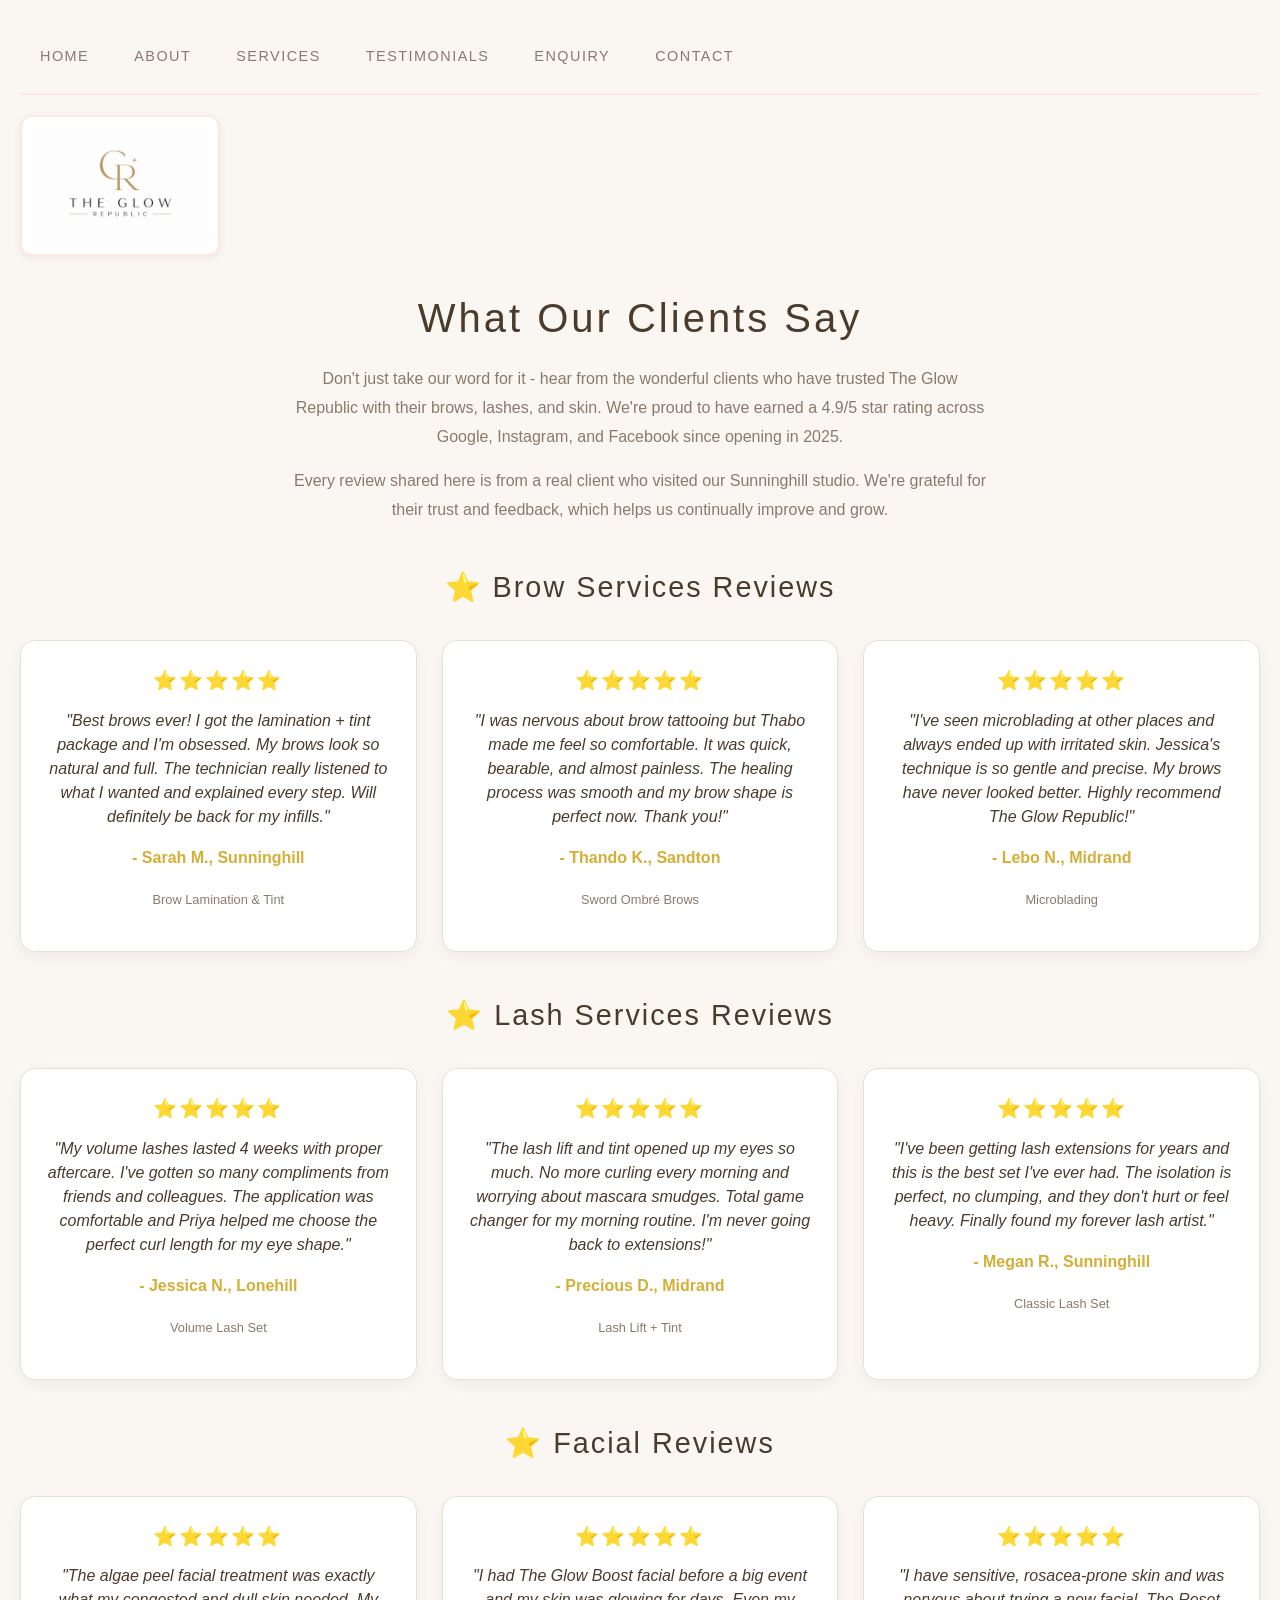
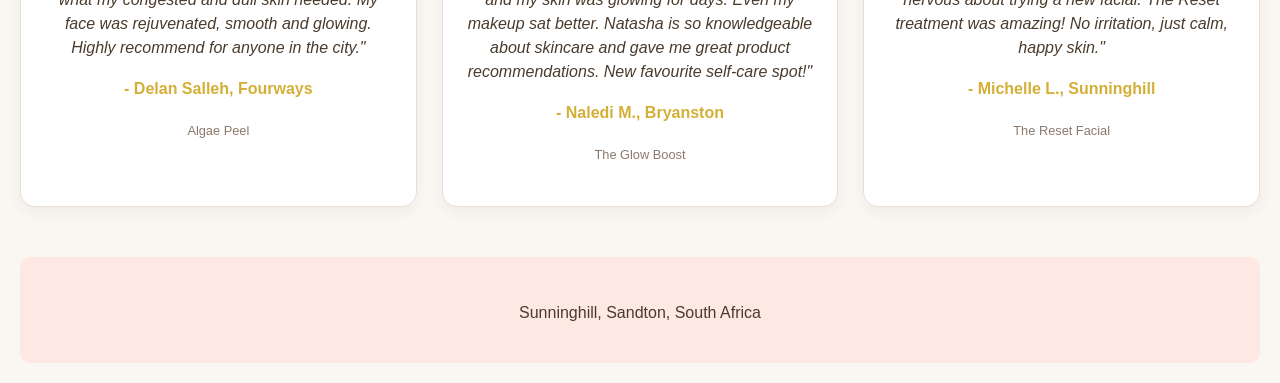
<file: testimonials.html>
<!DOCTYPE html>
<html lang="en">
<head>
    <meta charset="UTF-8">
    <meta name="viewport" content="width=device-width, initial-scale=1.0">
    <title>Testimonials | Client Reviews | The Glow Republic</title>
    <meta name="description" content="Read what our clients say about The Glow Republic. Real reviews from clients in Sunninghill, Sandton. Rated 4.9/5 stars for brow lamination, lash extensions and facials.">
    <link rel="stylesheet" href="css/style.css">
    
    <style>
        /* ====== TOP PART STYLES (Same as other pages) ====== */
        nav {
            padding: 20px 0 20px 20px;
            margin-bottom: 20px;
            border-bottom: 2px solid #fde8e3;
        }
        
        nav a {
            color: #8b7a6b;
            text-decoration: none;
            margin-right: 25px;
            font-size: 0.9rem;
            letter-spacing: 1.5px;
            text-transform: uppercase;
            font-weight: 500;
        }
        
        nav a:hover {
            color: #d4af37;
        }
        
        .logo-container {
            text-align: center;
            margin: 20px 0;
        }
        
        .site-logo {
            max-width: 200px;
            width: 100%;
            height: auto;
            background-color: white;
            padding: 10px;
            border-radius: 12px;
            border: 2px solid #fde8e3;
        }
        
        /* PINK LINE AFTER NAVIGATION */
        .pink-line {
            background-color: #fde8e3;
            padding: 15px 0;
            text-align: center;
            margin-bottom: 20px;
            border-radius: 5px;
        }

        .pink-line p {
            margin: 0;
            color: #4a3b2c;
            font-weight: 500;
        }

        /* ====== REVIEW CARDS (White background) ====== */
        .review-cards {
            display: grid;
            grid-template-columns: repeat(3, 1fr);
            gap: 25px;
            margin: 30px 0;
        }
        
        .card {
            background-color: white;
            padding: 25px;
            border-radius: 15px;
            text-align: center;
            box-shadow: 0 5px 15px rgba(0,0,0,0.05);
            border: 1px solid #e8e0d5;
            transition: transform 0.3s ease;
        }
        
        .card:hover {
            transform: translateY(-5px);
            border-color: #d4af37;
        }
        
        .stars {
            color: #d4af37;
            font-size: 1.2rem;
            letter-spacing: 2px;
            margin-bottom: 12px;
        }
        
        .quote {
            font-style: italic;
            margin-bottom: 15px;
            color: #4a3b2c;
            line-height: 1.5;
        }
        
        .client {
            font-weight: bold;
            color: #d4af37;
            margin-top: 10px;
        }
        
        .service-tag {
            font-size: 0.8rem;
            color: #8b7a6b;
            margin-top: 8px;
        }
        
        /* ====== FOOTER ====== */
        footer {
            text-align: center;
            padding: 40px 0 20px;
            border-top: 2px solid #fde8e3;
            margin-top: 50px;
            background-color: #fde8e3;
            border-radius: 10px;
        }
        
        footer p {
            color: #4a3b2c;
            font-weight: 500;
        }
        
        /* ====== TYPOGRAPHY ====== */
        h1 {
            text-align: center;
            font-size: 2.5rem;
            color: #4a3b2c;
            font-weight: 300;
            letter-spacing: 3px;
            margin: 30px 0 15px;
        }
        
        h2 {
            text-align: center;
            font-size: 1.8rem;
            color: #4a3b2c;
            font-weight: 400;
            letter-spacing: 2px;
            margin: 40px 0 20px;
        }
        
        p {
            color: #8b7a6b;
            line-height: 1.8;
            text-align: center;
            max-width: 700px;
            margin-left: auto;
            margin-right: auto;
        }
        
        /* ====== RESPONSIVE ====== */
        @media (max-width: 768px) {
            .review-cards {
                grid-template-columns: 1fr;
            }
            nav a {
                margin-right: 15px;
                font-size: 0.7rem;
            }
            .site-logo {
                max-width: 140px;
                padding: 8px;
            }
            h1 {
                font-size: 2rem;
            }
            h2 {
                font-size: 1.4rem;
            }
        }
    </style>
</head>
<body>

    <!-- ====== NAVIGATION ====== -->
    <nav>
        <a href="index.html">HOME</a>
        <a href="about.html">ABOUT</a>
        <a href="services.html">SERVICES</a>
        <a href="testimonials.html">TESTIMONIALS</a>
        <a href="enquiry.html">ENQUIRY</a>
        <a href="contact.html">CONTACT</a>
    </nav>

    <!-- ====== PINK LINE ====== -->

    <!-- ====== LOGO ====== -->
    <div class="logo-container">
        <img src="images/The Glow Republic logo.png" alt="The Glow Republic logo - aesthetic studio for brows, lashes and facials in Sunninghill, Sandton" class="site-logo">
    </div>

    <!-- ====== PAGE TITLE ====== -->
    <h1>What Our Clients Say</h1>
    <p>Don't just take our word for it - hear from the wonderful clients who have trusted The Glow Republic with their brows, lashes, and skin. We're proud to have earned a 4.9/5 star rating across Google, Instagram, and Facebook since opening in 2025.</p>
    <p>Every review shared here is from a real client who visited our Sunninghill studio. We're grateful for their trust and feedback, which helps us continually improve and grow.</p>

    <!-- ====== REVIEW CARDS (White) ====== -->
    <h2>⭐ Brow Services Reviews</h2>
    <div class="review-cards">
        <div class="card">
            <div class="stars">⭐⭐⭐⭐⭐</div>
            <p class="quote">"Best brows ever! I got the lamination + tint package and I'm obsessed. My brows look so natural and full. The technician really listened to what I wanted and explained every step. Will definitely be back for my infills."</p>
            <p class="client">- Sarah M., Sunninghill</p>
            <p class="service-tag">Brow Lamination & Tint</p>
        </div>
        <div class="card">
            <div class="stars">⭐⭐⭐⭐⭐</div>
            <p class="quote">"I was nervous about brow tattooing but Thabo made me feel so comfortable. It was quick, bearable, and almost painless. The healing process was smooth and my brow shape is perfect now. Thank you!"</p>
            <p class="client">- Thando K., Sandton</p>
            <p class="service-tag">Sword Ombré Brows</p>
        </div>
        <div class="card">
            <div class="stars">⭐⭐⭐⭐⭐</div>
            <p class="quote">"I've seen microblading at other places and always ended up with irritated skin. Jessica's technique is so gentle and precise. My brows have never looked better. Highly recommend The Glow Republic!"</p>
            <p class="client">- Lebo N., Midrand</p>
            <p class="service-tag">Microblading</p>
        </div>
    </div>

    <h2>⭐ Lash Services Reviews</h2>
    <div class="review-cards">
        <div class="card">
            <div class="stars">⭐⭐⭐⭐⭐</div>
            <p class="quote">"My volume lashes lasted 4 weeks with proper aftercare. I've gotten so many compliments from friends and colleagues. The application was comfortable and Priya helped me choose the perfect curl length for my eye shape."</p>
            <p class="client">- Jessica N., Lonehill</p>
            <p class="service-tag">Volume Lash Set</p>
        </div>
        <div class="card">
            <div class="stars">⭐⭐⭐⭐⭐</div>
            <p class="quote">"The lash lift and tint opened up my eyes so much. No more curling every morning and worrying about mascara smudges. Total game changer for my morning routine. I'm never going back to extensions!"</p>
            <p class="client">- Precious D., Midrand</p>
            <p class="service-tag">Lash Lift + Tint</p>
        </div>
        <div class="card">
            <div class="stars">⭐⭐⭐⭐⭐</div>
            <p class="quote">"I've been getting lash extensions for years and this is the best set I've ever had. The isolation is perfect, no clumping, and they don't hurt or feel heavy. Finally found my forever lash artist."</p>
            <p class="client">- Megan R., Sunninghill</p>
            <p class="service-tag">Classic Lash Set</p>
        </div>
    </div>

    <h2>⭐ Facial Reviews</h2>
    <div class="review-cards">
        <div class="card">
            <div class="stars">⭐⭐⭐⭐⭐</div>
            <p class="quote">"The algae peel facial treatment was exactly what my congested and dull skin needed. My face was rejuvenated, smooth and glowing. Highly recommend for anyone in the city."</p>
            <p class="client">- Delan Salleh, Fourways</p>
            <p class="service-tag">Algae Peel</p>
        </div>
        <div class="card">
            <div class="stars">⭐⭐⭐⭐⭐</div>
            <p class="quote">"I had The Glow Boost facial before a big event and my skin was glowing for days. Even my makeup sat better. Natasha is so knowledgeable about skincare and gave me great product recommendations. New favourite self-care spot!"</p>
            <p class="client">- Naledi M., Bryanston</p>
            <p class="service-tag">The Glow Boost</p>
        </div>
        <div class="card">
            <div class="stars">⭐⭐⭐⭐⭐</div>
            <p class="quote">"I have sensitive, rosacea-prone skin and was nervous about trying a new facial. The Reset treatment was amazing! No irritation, just calm, happy skin."</p>
            <p class="client">- Michelle L., Sunninghill</p>
            <p class="service-tag">The Reset Facial</p>
        </div>
    </div>

    <!-- ====== FOOTER ====== -->
    <footer>
        <p>Sunninghill, Sandton, South Africa</p>
    </footer>

</body>
</html>
</file>
<file: css/style.css>
/* ============================================
   THE GLOW REPUBLIC - MAIN STYLESHEET
   Soft Gold & Blush Pink Theme
   ============================================ */

/* RESET & BASE STYLES */
* {
    margin: 0;
    padding: 0;
    box-sizing: border-box;
}

body {
    font-family: 'Segoe UI', Tahoma, Geneva, Verdana, sans-serif;
    font-size: 16px;
    line-height: 1.6;
    color: #4a3b2c;
    background-color: #faf7f2;
    padding: 20px;
}

a {
    text-decoration: none;
    color: inherit;
}

img {
    max-width: 100%;
    height: auto;
    display: block;
}

ul, ol {
    list-style: none;
}

/* CONTAINER */
.container {
    max-width: 1200px;
    margin: 0 auto;
    padding: 0 20px;
}

/* ============================================
   NAVIGATION - TOP LEFT
   ============================================ */

nav {
    display: flex;
    justify-content: flex-start;
    align-items: center;
    gap: 20px;
    padding: 20px 0;
    margin-bottom: 20px;
    border-bottom: 1px solid #e8e0d5;
}

nav a {
    color: #8b7a6b;
    text-decoration: none;
    font-size: 0.85rem;
    letter-spacing: 1.5px;
    text-transform: uppercase;
    transition: all 0.3s ease;
    padding: 5px 0;
}

nav a:hover {
    color: #d4af37;
    border-bottom: 2px solid #d4af37;
}

nav a:active {
    color: #c49a3a;
}

/* ============================================
   LOGO STYLES
   ============================================ */

.logo-container {
    text-align: center;
    margin: 20px 0;
}

.site-logo {
    max-width: 120px;
    width: 100%;
    height: auto;
    background-color: white;
    padding: 5px;
    border-radius: 8px;
    box-shadow: 0 2px 8px rgba(0,0,0,0.06);
}

/* ============================================
   TYPOGRAPHY
   ============================================ */

h1 {
    font-size: 2.5rem;
    font-weight: 300;
    letter-spacing: 4px;
    color: #4a3b2c;
    text-align: center;
    margin: 30px 0 15px;
}

h2 {
    font-size: 1.8rem;
    font-weight: 400;
    letter-spacing: 2px;
    color: #4a3b2c;
    text-align: center;
    margin: 40px 0 20px;
}

h3 {
    font-size: 1.3rem;
    font-weight: 500;
    letter-spacing: 1px;
    color: #8b7a6b;
    text-align: center;
    margin: 30px 0 15px;
}

p {
    font-size: 1rem;
    line-height: 1.8;
    color: #5a4a3a;
    text-align: center;
    max-width: 700px;
    margin: 0 auto 15px;
}

/* Cursive fonts */
.cursive-title {
    font-family: 'Brush Script MT', 'Lucida Handwriting', 'Segoe Script', cursive;
    color: #d4af37;
    font-size: 2.2rem;
    letter-spacing: 1px;
    margin-bottom: 20px;
    font-weight: normal;
}

.cursive-main {
    font-family: 'Brush Script MT', 'Lucida Handwriting', 'Segoe Script', cursive;
    color: #d4af37;
    font-size: 3.5rem;
    text-align: center;
    letter-spacing: 2px;
    margin: 20px 0;
    font-weight: normal;
}

/* ============================================
   BUTTONS
   ============================================ */

.btn {
    display: inline-block;
    background-color: transparent;
    color: #4a3b2c;
    padding: 12px 35px;
    border: 2px solid #d4af37;
    border-radius: 30px;
    text-decoration: none;
    letter-spacing: 2px;
    font-size: 0.85rem;
    transition: all 0.3s ease;
    cursor: pointer;
}

.btn:hover {
    background-color: #d4af37;
    color: white;
    transform: scale(1.05);
    box-shadow: 0 4px 15px rgba(212, 175, 55, 0.3);
}

.btn:active {
    transform: scale(0.95);
}

/* ============================================
   CARDS & BOXES (About, Contact, Testimonials)
   ============================================ */

.about-card, .vision-card, .mission-card, .story-card, .philosophy-card {
    background: white;
    padding: 30px;
    text-align: center;
    border: 1px solid #e8e0d5;
    border-radius: 12px;
    box-shadow: 0 4px 15px rgba(0,0,0,0.06);
    transition: all 0.3s ease;
    margin-bottom: 30px;
}

.about-card:hover, .vision-card:hover, .mission-card:hover, .story-card:hover, .philosophy-card:hover {
    border-color: #d4af37;
    transform: translateY(-5px);
    box-shadow: 0 8px 25px rgba(212, 175, 55, 0.12);
}

/* ============================================
   TEAM SECTION
   ============================================ */

.team-grid {
    display: flex;
    gap: 30px;
    justify-content: center;
    flex-wrap: wrap;
    margin: 40px 0;
}

.team-member {
    text-align: center;
    flex: 1;
    min-width: 250px;
    background: white;
    padding: 25px;
    border: 1px solid #e8e0d5;
    border-radius: 12px;
    box-shadow: 0 4px 15px rgba(0,0,0,0.06);
    transition: all 0.3s ease;
}

.team-member:hover {
    border-color: #d4af37;
    transform: translateY(-5px);
    box-shadow: 0 8px 25px rgba(212, 175, 55, 0.12);
}

.team-member img {
    width: 150px;
    height: 150px;
    object-fit: cover;
    border-radius: 50%;
    margin-bottom: 15px;
    border: 3px solid #d4af37;
}

/* ============================================
   FEATURES SECTION
   ============================================ */

.features-grid {
    display: flex;
    gap: 30px;
    justify-content: center;
    flex-wrap: wrap;
    margin: 40px 0;
    max-width: 1000px;
    margin-left: auto;
    margin-right: auto;
}

.feature {
    text-align: center;
    flex: 1;
    min-width: 200px;
    background: white;
    padding: 20px;
    border: 1px solid #e8e0d5;
    border-radius: 12px;
    box-shadow: 0 4px 15px rgba(0,0,0,0.06);
    transition: all 0.3s ease;
}

.feature:hover {
    border-color: #d4af37;
    transform: translateY(-5px);
    box-shadow: 0 8px 25px rgba(212, 175, 55, 0.12);
}

.feature-img {
    width: 100%;
    max-width: 200px;
    height: 150px;
    object-fit: cover;
    border-radius: 8px;
    margin-bottom: 15px;
    border: 1px solid #e8e0d5;
    transition: all 0.3s ease;
}

.feature-img:hover {
    border-color: #d4af37;
    transform: scale(1.02);
}

/* ============================================
   SERVICES PAGE STYLES
   ============================================ */

.menu-list {
    background-color: white;
    border-radius: 15px;
    padding: 5px 20px;
    margin: 15px 0 25px;
    border: 1px solid #e8e0d5;
    box-shadow: 0 4px 15px rgba(0,0,0,0.06);
}

.service-row {
    display: flex;
    justify-content: space-between;
    padding: 12px 0;
    border-bottom: 1px solid #e8e0d5;
    transition: background-color 0.3s ease;
}

.service-row:first-child {
    border-top: 2px solid #d4af37;
}

.service-row:last-child {
    border-bottom: none;
}

.service-row:nth-child(even) {
    background-color: #faf7f2;
}

.service-row:hover {
    background-color: #f5ede5;
}

.name {
    font-weight: bold;
    color: #d4af37;
}

/* ============================================
   TESTIMONIALS PAGE STYLES
   ============================================ */

.review-cards {
    display: grid;
    grid-template-columns: repeat(3, 1fr);
    gap: 25px;
    margin: 30px 0;
}

.card {
    background-color: white;
    padding: 25px;
    border-radius: 15px;
    text-align: center;
    box-shadow: 0 4px 15px rgba(0,0,0,0.06);
    border: 1px solid #e8e0d5;
    transition: all 0.3s ease;
}

.card:hover {
    transform: translateY(-5px);
    border-color: #d4af37;
    box-shadow: 0 8px 25px rgba(212, 175, 55, 0.12);
}

/* ============================================
   CONTACT PAGE STYLES
   ============================================ */

.two-columns {
    display: flex;
    gap: 30px;
    max-width: 1000px;
    margin: 40px auto;
    flex-wrap: wrap;
}

.contact-card {
    flex: 1;
    background: white;
    padding: 30px;
    text-align: center;
    border: 1px solid #e8e0d5;
    border-radius: 12px;
    box-shadow: 0 4px 15px rgba(0,0,0,0.06);
    transition: all 0.3s ease;
    min-width: 250px;
}

.contact-card:hover {
    border-color: #d4af37;
    transform: translateY(-5px);
    box-shadow: 0 8px 25px rgba(212, 175, 55, 0.12);
}

input, select {
    width: 100%;
    padding: 12px;
    margin: 10px 0;
    border: 1px solid #e8e0d5;
    border-radius: 8px;
    background-color: white;
    font-family: inherit;
    font-size: 0.9rem;
    transition: all 0.3s ease;
}

input:focus, select:focus {
    outline: none;
    border-color: #d4af37;
    box-shadow: 0 0 0 3px rgba(212, 175, 55, 0.2);
}

.submit-btn {
    background-color: transparent;
    color: #4a3b2c;
    padding: 12px 25px;
    border: 2px solid #d4af37;
    border-radius: 30px;
    cursor: pointer;
    font-weight: 500;
    letter-spacing: 2px;
    width: 100%;
    margin-top: 10px;
    transition: all 0.3s ease;
}

.submit-btn:hover {
    background-color: #d4af37;
    color: white;
    transform: scale(1.02);
    box-shadow: 0 4px 15px rgba(212, 175, 55, 0.3);
}

.submit-btn:active {
    transform: scale(0.95);
}

/* ============================================
   HORIZONTAL SCROLLING GALLERY (HOME PAGE)
   ============================================ */

.gallery-section {
    margin: 60px 0;
}

.gallery-title {
    text-align: center;
    margin-bottom: 30px;
}

.scroll-container {
    overflow-x: auto;
    white-space: nowrap;
    padding: 20px 0;
    scroll-behavior: smooth;
    cursor: grab;
}

.scroll-container:active {
    cursor: grabbing;
}

.gallery-item {
    display: inline-block;
    width: 280px;
    margin-right: 20px;
    background: white;
    border-radius: 12px;
    overflow: hidden;
    border: 1px solid #e8e0d5;
    box-shadow: 0 4px 15px rgba(0,0,0,0.06);
    transition: all 0.3s ease;
    vertical-align: top;
}

.gallery-item:hover {
    border-color: #d4af37;
    transform: translateY(-5px);
    box-shadow: 0 8px 25px rgba(212, 175, 55, 0.12);
}

/* ============================================
   VISIT US BLOCK (ABOUT PAGE)
   ============================================ */

.visit-block {
    background: #faf0e0;
    padding: 30px;
    text-align: center;
    border: 1px solid #e8c9a0;
    border-radius: 12px;
    max-width: 900px;
    margin: 40px auto;
    transition: all 0.3s ease;
}

.visit-block:hover {
    border-color: #d4af37;
    background: #fdf5e8;
    transform: translateY(-3px);
    box-shadow: 0 8px 25px rgba(212, 175, 55, 0.12);
}

/* ============================================
   FOOTER
   ============================================ */

footer {
    text-align: center;
    padding: 40px 0 20px;
    border-top: 2px solid #e8e0d5;
    margin-top: 50px;
}

/* ============================================
   RESPONSIVE DESIGN - MEDIA QUERIES
   ============================================ */

/* Tablet */
@media (max-width: 1024px) {
    .review-cards {
        grid-template-columns: repeat(2, 1fr);
    }
}

/* Mobile */
@media (max-width: 768px) {
    body {
        padding: 10px;
    }
    
    nav {
        flex-wrap: wrap;
        gap: 10px;
        padding: 15px;
    }
    
    nav a {
        font-size: 0.7rem;
        margin-right: 10px;
    }
    
    h1 {
        font-size: 1.8rem;
    }
    
    h2 {
        font-size: 1.4rem;
    }
    
    .services-row, .team-grid, .features-grid, .vm-container, .two-columns {
        flex-direction: column;
        align-items: center;
    }
    
    .review-cards {
        grid-template-columns: 1fr;
    }
    
    .service-item, .team-member, .feature, .contact-card {
        max-width: 100%;
        width: 100%;
    }
    
    .site-logo {
        max-width: 90px;
    }
    
    .gallery-item {
        width: 240px;
    }
}

/* Small mobile */
@media (max-width: 480px) {
    nav a {
        font-size: 0.6rem;
        margin-right: 8px;
    }
    
    h1 {
        font-size: 1.5rem;
    }
    
    .btn {
        padding: 10px 20px;
        font-size: 0.7rem;
    }
    
    .gallery-item {
        width: 220px;
    }
}
</file>
